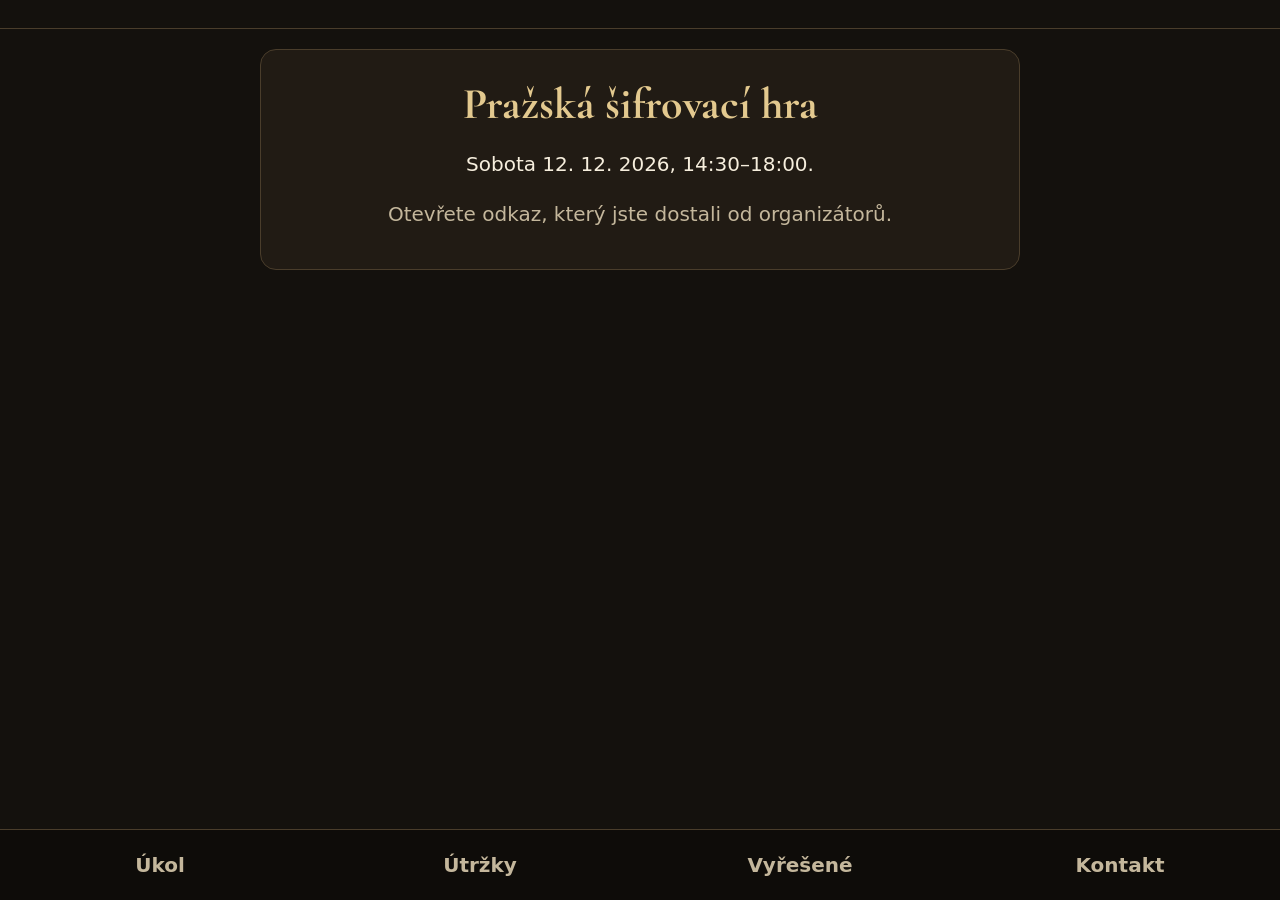
<file: docs/index.html>
<!doctype html>
<html lang="cs">
<head>
<meta charset="utf-8">
<meta name="viewport" content="width=device-width, initial-scale=1, viewport-fit=cover">
<meta name="theme-color" content="#14110d">
<title>Pražská šifrovací hra</title>
<script>
// WebCrypto funguje jen přes https; na ostré doméně přesměrujeme (localhost nechán být).
if (location.protocol === 'http:' && /(^|\.)jadelab\.cz$/.test(location.hostname)) {
  location.replace('https:' + location.href.slice(location.protocol.length));
}
</script>
<link rel="preconnect" href="https://fonts.googleapis.com">
<link rel="preconnect" href="https://fonts.gstatic.com" crossorigin>
<link href="https://fonts.googleapis.com/css2?family=Cormorant+Garamond:wght@600;700&display=swap&subset=latin-ext" rel="stylesheet">
<link rel="stylesheet" href="app.css">
</head>
<body>
<header id="top"><span id="team"></span><span id="hintcount" class="dim"></span><span id="testbadge" hidden>TESTOVACÍ ČAS</span></header>
<div id="banners"></div>
<main id="main"><p class="center">Načítám…</p></main>
<nav id="nav" hidden>
  <button data-view="task">Úkol</button>
  <button data-view="items">Útržky</button>
  <button data-view="solved">Vyřešené</button>
  <button data-view="contact">Kontakt</button>
</nav>
<div id="flash" hidden><div>✓ Správně!</div></div>
<script type="module" src="app.js"></script>
</body>
</html>
</file>
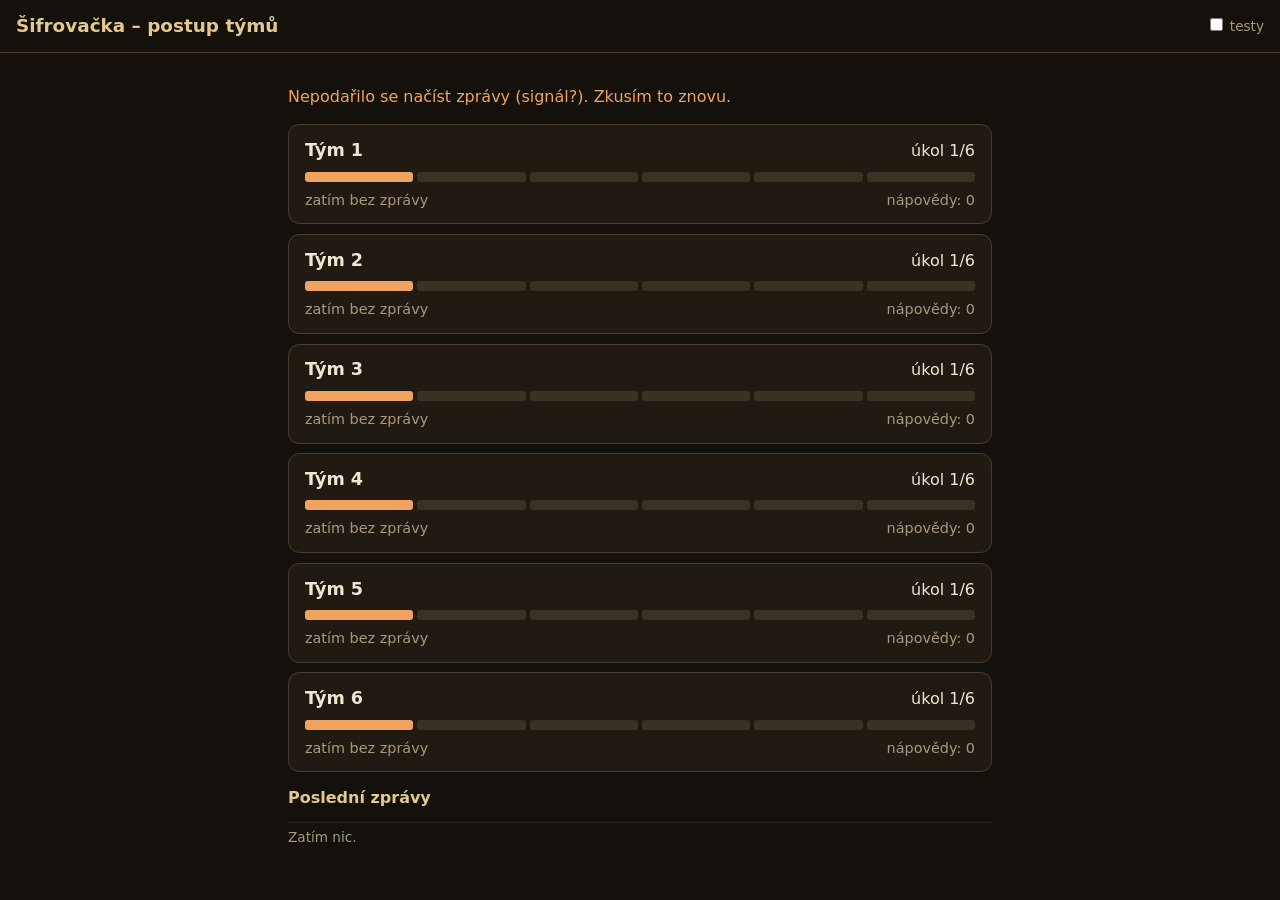
<file: docs/org.html>
<!doctype html>
<html lang="cs">
<head>
<meta charset="utf-8">
<meta name="viewport" content="width=device-width,initial-scale=1">
<meta name="robots" content="noindex">
<title>Šifrovačka – přehled pro orgy</title>
<style>
  :root{--bg:#14110d;--card:#211a12;--line:#4a3d2b;--text:#f0e6d2;--dim:#a8997e;--accent:#e3c98f;--ok:#7fd18b;--warn:#f0a35e}
  *{box-sizing:border-box}
  body{margin:0;background:var(--bg);color:var(--text);font:16px/1.45 system-ui,sans-serif}
  header{padding:.8rem 1rem;border-bottom:1px solid var(--line);display:flex;justify-content:space-between;align-items:center;gap:.5rem}
  h1{margin:0;font-size:1.15rem;color:var(--accent)}
  main{max-width:46rem;margin:0 auto;padding:1rem}
  .team{background:var(--card);border:1px solid var(--line);border-radius:.7rem;padding:.8rem 1rem;margin:.6rem 0}
  .row{display:flex;justify-content:space-between;align-items:baseline;gap:.5rem}
  .name{font-weight:700;font-size:1.1rem}
  .bar{display:flex;gap:4px;margin:.5rem 0}
  .bar span{flex:1;height:10px;border-radius:3px;background:#3a3024}
  .bar span.done{background:var(--accent)}
  .bar span.now{background:var(--warn)}
  .dim{color:var(--dim);font-size:.9rem}
  .fin{color:var(--ok);font-weight:700}
  .late{color:var(--warn);font-weight:700}
  #log{font-size:.85rem;color:var(--dim)}
  #log div{border-top:1px solid #2b2318;padding:.3rem 0}
  label{font-size:.85rem;color:var(--dim)}
  .err{color:var(--warn)}
</style>
</head>
<body>
<header><h1>Šifrovačka – postup týmů</h1><label><input type="checkbox" id="tests"> testy</label></header>
<main>
  <p class="dim" id="status">Načítám…</p>
  <div id="teams"></div>
  <h2 style="font-size:1rem;color:var(--accent)">Poslední zprávy</h2>
  <div id="log"></div>
</main>
<script src="org-config.js"></script>
<script>
// Čte Google tabulku přes Apps Script (?u=<ID nasazení>&k=<klíč>). Týmy posílají zprávu při každém vyřešeném úkolu.
const TASKS = 6, TEAMS = ['hus', 'vaclav', 'zizka', 'libuse', 'bruncvik', 'karel'];
const NAMES = { hus: 'Tým 1', vaclav: 'Tým 2', zizka: 'Tým 3', libuse: 'Tým 4', bruncvik: 'Tým 5', karel: 'Tým 6' };
const Q = new URLSearchParams(location.search), DEP = Q.get('u') || window.ORG?.dep, KEY = Q.get('k') || window.ORG?.key;
const $ = (id) => document.getElementById(id);
const esc = (s) => String(s).replace(/[&<>"]/g, (c) => ({ '&': '&amp;', '<': '&lt;', '>': '&gt;', '"': '&quot;' }[c]));
const msgs = new Map();

const parse = (m) => ({ ...m, task: Number(m.task), hints: Number(m.hints), text: `${m.name} vyřešil ${m.task}. ${m.title} (nápověd celkem ${m.hints})` });
const ago = (ms) => { const m = Math.max(0, Math.round((Date.now() - ms) / 60000)); return m < 60 ? `${m} min` : `${Math.floor(m / 60)} h ${m % 60} min`; };
const hhmm = (ms) => new Date(ms).toLocaleTimeString('cs-CZ', { hour: '2-digit', minute: '2-digit' });

function render() {
  const showTests = $('tests').checked;
  const list = [...msgs.values()].filter((m) => m.team && (showTests || !m.test)).sort((a, b) => a.at - b.at);
  const state = {};
  for (const m of list) {
    const s = state[m.team] ||= { solved: 0, hints: 0, at: null };
    if (m.task >= s.solved) { s.solved = m.task; s.hints = m.hints; s.at = m.at; }
  }
  $('teams').innerHTML = TEAMS.map((t) => {
    const s = state[t] || { solved: 0, hints: 0, at: null };
    const fin = s.solved >= TASKS;
    const bar = Array.from({ length: TASKS }, (_, i) => `<span class="${i < s.solved ? 'done' : i === s.solved ? 'now' : ''}"></span>`).join('');
    const since = s.at ? ago(s.at) : null;
    const late = !fin && s.at && Date.now() - s.at > 30 * 60000;
    return `<div class="team"><div class="row"><span class="name">${NAMES[t]}</span>
      <span>${fin ? '<span class="fin">v cíli</span>' : `úkol ${s.solved + 1}/${TASKS}`}</span></div>
      <div class="bar">${bar}</div>
      <div class="row dim"><span>${s.at ? `${fin ? 'dorazil' : 'poslední vyřešený'} v ${hhmm(s.at)}${fin ? '' : `, na úkolu <span class="${late ? 'late' : ''}">${since}</span>`}` : 'zatím bez zprávy'}</span>
      <span>nápovědy: ${s.hints}</span></div></div>`;
  }).join('');
  $('log').innerHTML = list.slice(-15).reverse().map((m) => `<div>${hhmm(m.at)} · ${esc(m.text)}${m.test ? ' (test)' : ''}</div>`).join('') || '<div>Zatím nic.</div>';
}

async function poll() {
  try {
    const r = await fetch(`https://script.google.com/macros/s/${encodeURIComponent(DEP)}/exec?k=${encodeURIComponent(KEY)}`);
    const data = await r.json();
    if (data.error) throw new Error(data.error);
    for (const m of data) msgs.set(m.id, parse(m));
    $('status').textContent = `Aktualizováno ${hhmm(Date.now())}. Obnovuje se samo každých 20 s.`;
    $('status').className = 'dim';
  } catch (e) {
    $('status').textContent = e.message === 'špatný klíč' ? 'Špatný klíč v odkazu.' : 'Nepodařilo se načíst zprávy (signál?). Zkusím to znovu.';
    $('status').className = 'err';
  }
  render();
}

if (!DEP || !KEY) { $('status').textContent = 'Chybí nastavení sledování (org-config.js).'; $('status').className = 'err'; }
else { poll(); setInterval(poll, 20000); setInterval(render, 30000); $('tests').onchange = render; }
</script>
</body>
</html>
</file>
<file: docs/app.css>
:root{--bg:#14110d;--card:#211b14;--line:#4a3d2b;--text:#f6eedd;--dim:#c4b79c;--accent:#e3c98f;--ok:#9fd39a;--warn:#ffb86b}
*{box-sizing:border-box}
html{font-size:20px}
body{margin:0;background:var(--bg);color:var(--text);font-family:system-ui,-apple-system,"Segoe UI",Roboto,sans-serif;line-height:1.5;padding-bottom:5.5rem}
h1,h2,h3{font-family:"Cormorant Garamond",Georgia,"Times New Roman",serif;color:var(--accent);line-height:1.15;margin:.2em 0 .4em}
h1{font-size:2.2rem}h2{font-size:1.8rem}h3{font-size:1.35rem}
header{display:flex;justify-content:space-between;gap:.5rem;padding:.7rem 1rem;border-bottom:1px solid var(--line);font-family:"Cormorant Garamond",Georgia,serif;font-size:1.3rem;color:var(--accent)}
#testbadge{font:700 .7rem system-ui;background:var(--warn);color:#000;padding:.2rem .5rem;border-radius:.4rem;align-self:center}
main{max-width:40rem;margin:0 auto;padding:1rem}
.card{background:var(--card);border:1px solid var(--line);border-radius:.8rem;padding:1rem;margin:0 0 1rem}
.card img,main img{max-width:100%;border-radius:.5rem;display:block;margin:.6rem 0}
.center{text-align:center}.dim{color:var(--dim)}
.banner{background:#3a2c12;border-bottom:2px solid var(--accent);padding:.8rem 1rem;max-width:40rem;margin:0 auto}
input[type=text]{width:100%;font:inherit;font-size:1.3rem;padding:.9rem;border-radius:.7rem;border:2px solid var(--line);background:#0e0c09;color:var(--text)}
input[type=text]:focus{outline:3px solid var(--accent);border-color:var(--accent)}
button,.btn{display:block;width:100%;font:inherit;font-weight:700;font-size:1.2rem;padding:1rem;margin:.6rem 0;border-radius:.8rem;border:2px solid var(--accent);background:var(--accent);color:#1a1409;text-align:center;text-decoration:none;cursor:pointer;min-height:3.4rem}
button.ghost,.btn.ghost{background:transparent;color:var(--accent)}
button:disabled{opacity:.6}
.msg{min-height:1.6rem;margin:.4rem 0;color:var(--warn)}
.hint{border-left:4px solid var(--accent);padding:.3rem .8rem;margin:.6rem 0}
.hint.locked{border-color:var(--line);color:var(--dim)}
.timer{font-variant-numeric:tabular-nums;font-weight:700;color:var(--accent)}
nav{position:fixed;left:0;right:0;bottom:0;display:flex;background:#0e0c09;border-top:1px solid var(--line);padding-bottom:env(safe-area-inset-bottom)}
nav button{margin:0;border:0;border-radius:0;background:transparent;color:var(--dim);font-size:1rem;padding:1rem .2rem}
nav button.on{color:var(--accent);box-shadow:inset 0 3px var(--accent)}
.stuck{background:#7a2e1e;border-color:#ff9c85;color:#fff}
#flash{position:fixed;inset:0;display:grid;place-items:center;background:rgba(10,8,5,.92);z-index:9}
#flash[hidden]{display:none}
#flash div{font:700 3rem "Cormorant Garamond",Georgia,serif;color:var(--ok);animation:pop .9s ease-out}
@keyframes pop{0%{transform:scale(.4);opacity:0}60%{transform:scale(1.15);opacity:1}100%{transform:scale(1)}}
.finale{text-align:center;border-color:var(--accent);animation:pop .9s ease-out}
.finale h2{font-size:2.4rem}
@media (prefers-reduced-motion:reduce){*{animation:none!important}}

/* osmisměrka */
.ws-top{display:flex;align-items:center;justify-content:space-between;gap:.6rem}
.ws-top .timer{font-size:1.3rem}
.ws-top .ws-cancel{width:auto;margin:.3rem 0;padding:.5rem .9rem;min-height:2.8rem;font-size:1rem}
.ws-box{container-type:inline-size}
.ws{display:grid;grid-template-columns:repeat(var(--n),1fr);gap:3px;margin:.4rem 0}
.ws button.c{margin:0;padding:0;min-height:0;aspect-ratio:1;width:100%;display:grid;place-items:center;border:1px solid var(--line);border-radius:.35rem;background:#0e0c09;color:var(--text);font:700 calc(55cqw / var(--n)) system-ui,sans-serif;touch-action:manipulation;user-select:none;-webkit-user-select:none}
.ws button.c.found{background:#4a3d2b;border-color:var(--accent)}
.ws button.c.start{background:var(--accent);color:#1a1409;border-color:#fff;outline:3px solid #fff;outline-offset:1px}
.ws button.c.dim{opacity:.5}
.ws button.c.rest{background:var(--accent);color:#1a1409;border-color:var(--accent)}
.ws button.c.under{opacity:1;background:#2f4a63;border-color:#7fb2e0;color:var(--text)}

.card.done summary{cursor:pointer;list-style:none}
.card.done summary::-webkit-details-marker{display:none}
.card.done summary h3{margin:0;color:var(--dim,#b9ab8f)}
.card.done summary h3::after{content:' ▾';font-size:.8em}
.card.done:not([open]) summary h3::after{content:' ▸'}
.card.done[open] summary{margin-bottom:.4rem}
.ok{font-size:1.6rem;font-weight:700;color:var(--accent);margin:.4rem 0}
</file>
